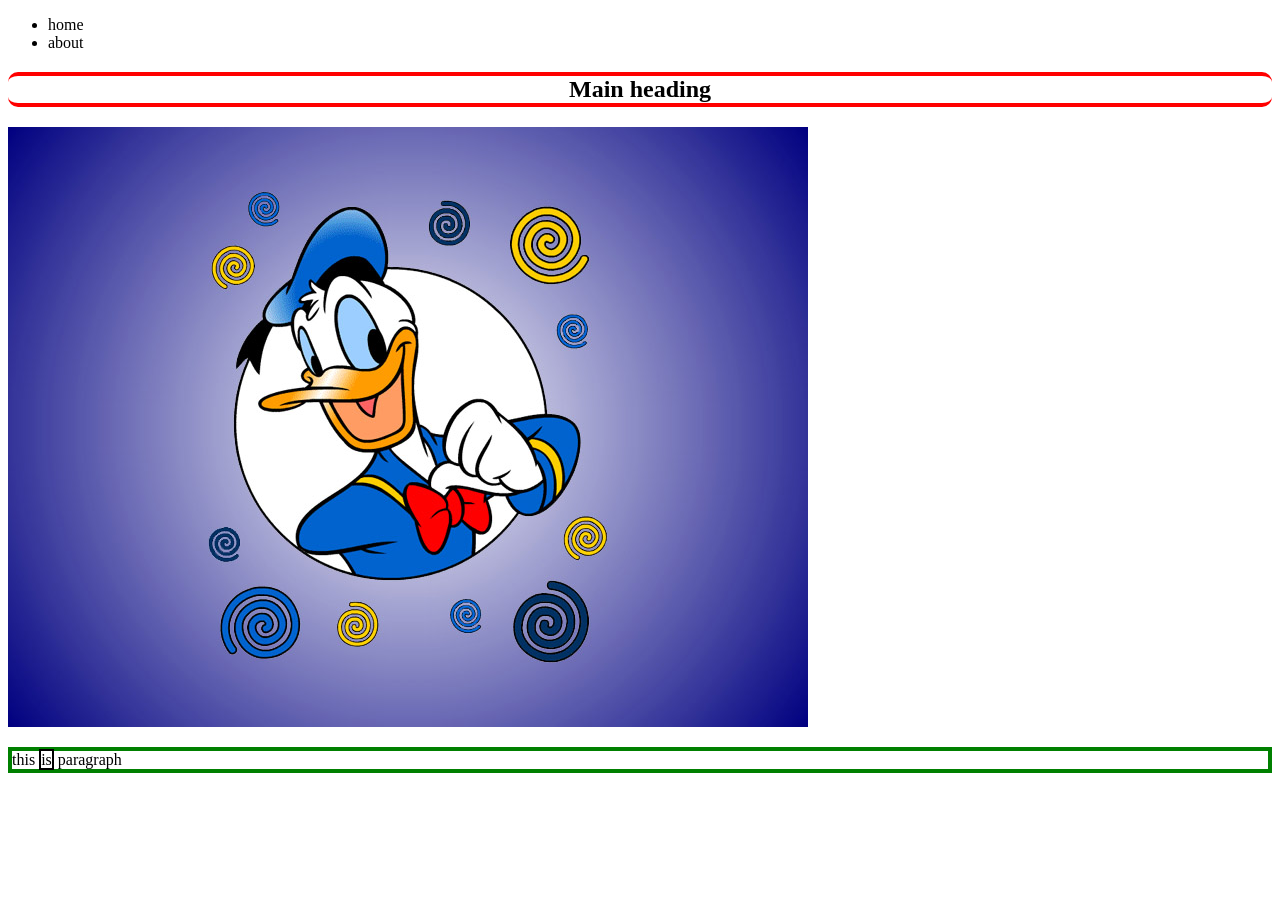
<file: htmlcss/10_CSS_Border/index.html>
<!DOCTYPE html>
<html lang="en">
<head>
    <meta charset="UTF-8">
    <meta name="viewport" content="width=device-width, initial-scale=1.0">
    <link rel = "stylesheet" href = "style.css">
    <title>CSS Border</title>
</head>
<body>
    <!--div ####-->
    <div class = "header">
        <ul>
            <li class="home">home</li>
            <li>about</li>
        </ul>
    </div>
  
    <!--heading ####-->
    <h2 style="text-align: center;"> Main heading</h2>

    <!--image ####-->
    <img src = "wPh0S.jpg" alt ="">

    <!--paragraph ####-->
    <p> this <span>is</span> paragraph</p>
</body>
</html>
</file>
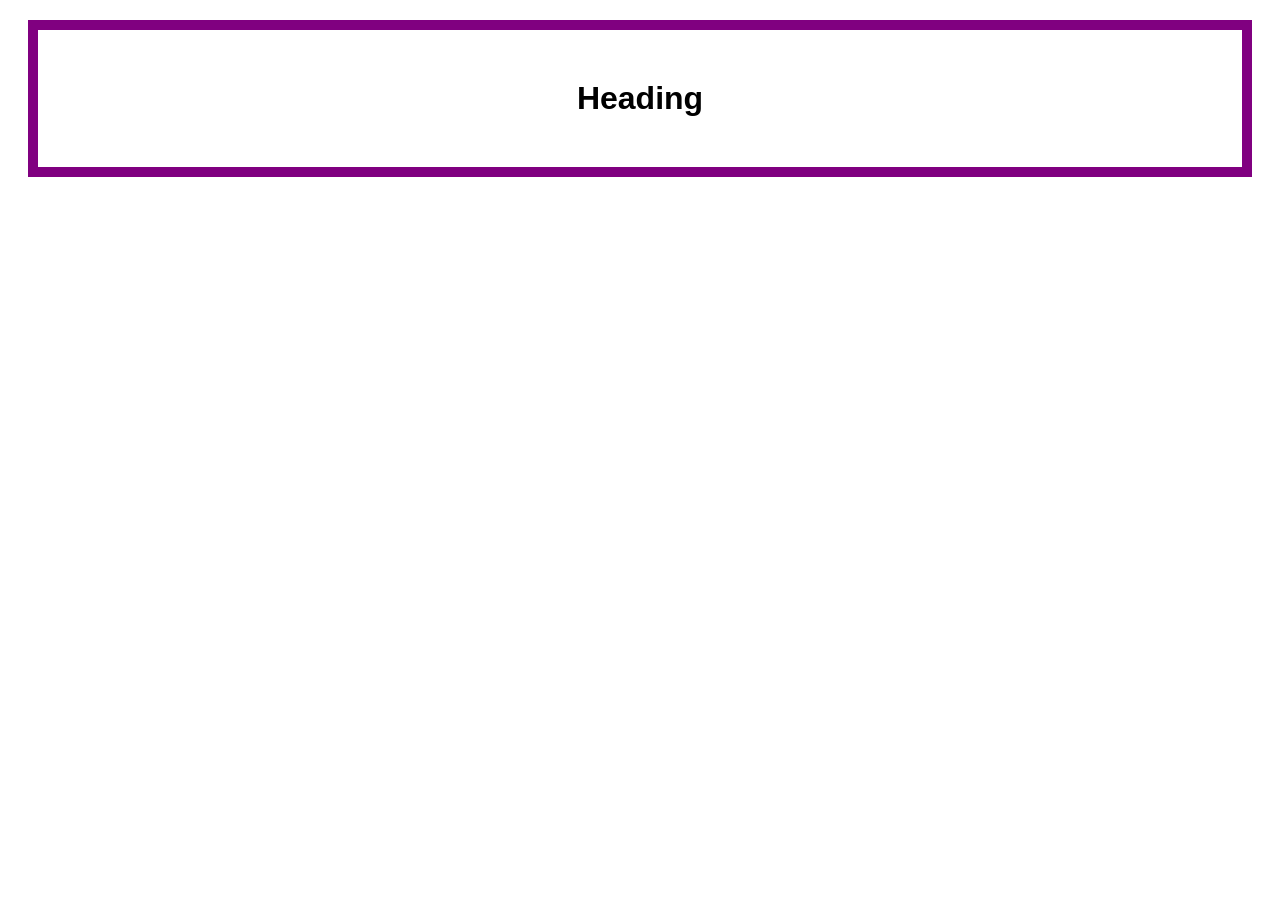
<file: htmlcss/11_CSS_BoxModel/index.html>
<!DOCTYPE html>
<html lang="en">
<head>
    <meta charset="UTF-8">
    <meta name="viewport" content="width=device-width, initial-scale=1.0">
    <title>Box Model</title>
    <link rel="stylesheet" href="style.css">
</head>
<body>
    <h1>Heading</h1>

</body>
</html>
</file>
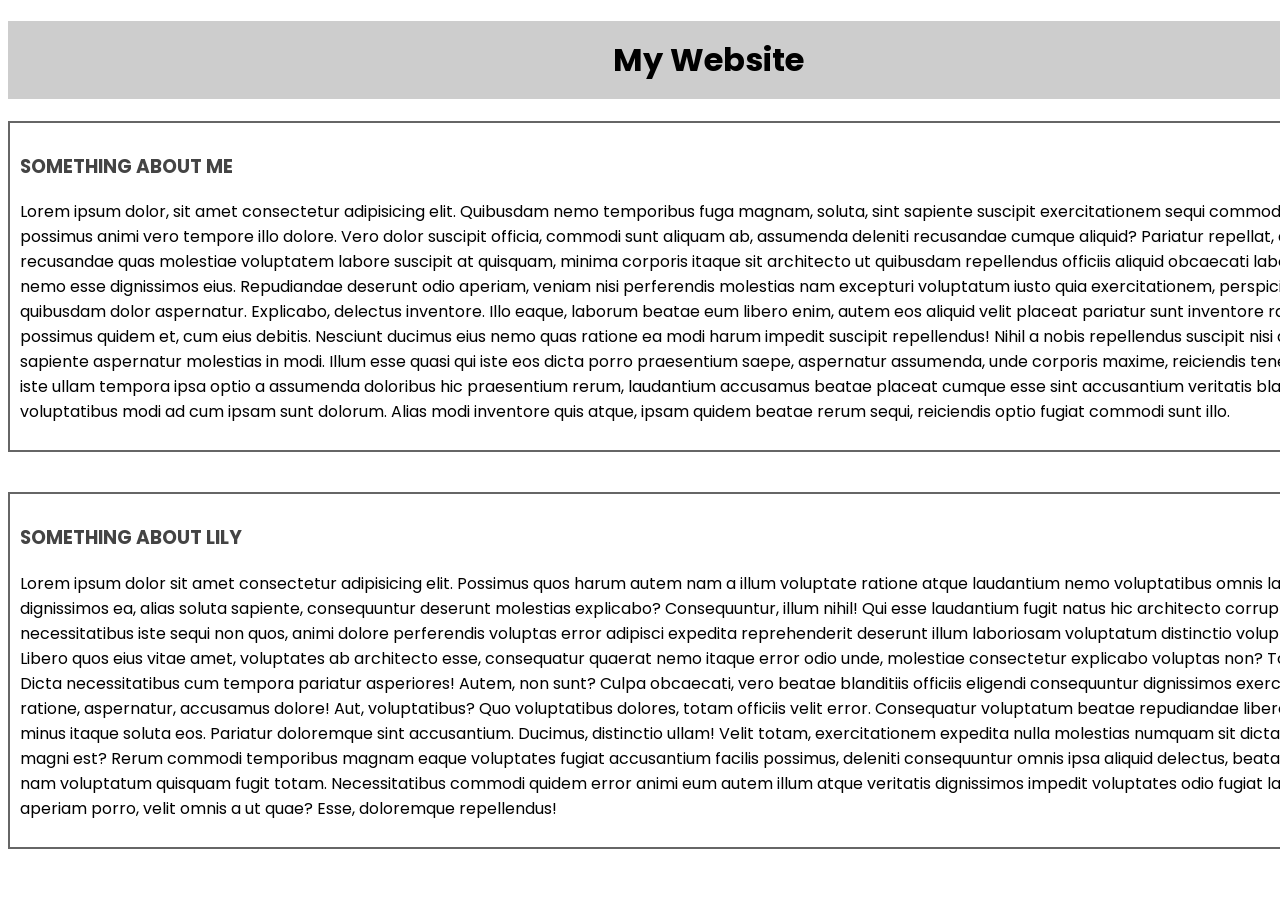
<file: htmlcss/12_CSS_Exercise2/index.html>
<!DOCTYPE html>
<html lang="en">
<head>
    <meta charset="UTF-8">
    <meta name="viewport" content="width=device-width, initial-scale=1.0">
    <title>Exercise2</title>
    <link rel="stylesheet" href="style.css">

</head>
<body>
    <div class="container">

    <header>
        <div class="main-heading">
        <h1>My Website</h1>
        </div>
    </header>
    <main>
        <section class="about-me">
            <h3>SOMETHING ABOUT ME</h3>
            <p>Lorem ipsum dolor, sit amet consectetur adipisicing elit. Quibusdam nemo temporibus fuga magnam, soluta, sint sapiente suscipit exercitationem sequi commodi omnis eius possimus animi vero tempore illo dolore. Vero dolor suscipit officia, commodi sunt aliquam ab, assumenda deleniti recusandae cumque aliquid? Pariatur repellat, deleniti recusandae quas molestiae voluptatem labore suscipit at quisquam, minima corporis itaque sit architecto ut quibusdam repellendus officiis aliquid obcaecati laborum hic nemo esse dignissimos eius. Repudiandae deserunt odio aperiam, veniam nisi perferendis molestias nam excepturi voluptatum iusto quia exercitationem, perspiciatis aut amet quibusdam dolor aspernatur. Explicabo, delectus inventore. Illo eaque, laborum beatae eum libero enim, autem eos aliquid velit placeat pariatur sunt inventore ratione possimus quidem et, cum eius debitis. Nesciunt ducimus eius nemo quas ratione ea modi harum impedit suscipit repellendus! Nihil a nobis repellendus suscipit nisi aperiam sapiente aspernatur molestias in modi. Illum esse quasi qui iste eos dicta porro praesentium saepe, aspernatur assumenda, unde corporis maxime, reiciendis tenetur? Pariatur, iste ullam tempora ipsa optio a assumenda doloribus hic praesentium rerum, laudantium accusamus beatae placeat cumque esse sint accusantium veritatis blanditiis voluptatibus modi ad cum ipsam sunt dolorum. Alias modi inventore quis atque, ipsam quidem beatae rerum sequi, reiciendis optio fugiat commodi sunt illo.</p>
        </section>
        <section class="about-lily">
            <h3>SOMETHING ABOUT LILY</h3>
            <p>Lorem ipsum dolor sit amet consectetur adipisicing elit. Possimus quos harum autem nam a illum voluptate ratione atque laudantium nemo voluptatibus omnis labore tempora dignissimos ea, alias soluta sapiente, consequuntur deserunt molestias explicabo? Consequuntur, illum nihil! Qui esse laudantium fugit natus hic architecto corrupti necessitatibus iste sequi non quos, animi dolore perferendis voluptas error adipisci expedita reprehenderit deserunt illum laboriosam voluptatum distinctio voluptatibus unde! Libero quos eius vitae amet, voluptates ab architecto esse, consequatur quaerat nemo itaque error odio unde, molestiae consectetur explicabo voluptas non? Totam, non. Dicta necessitatibus cum tempora pariatur asperiores! Autem, non sunt? Culpa obcaecati, vero beatae blanditiis officiis eligendi consequuntur dignissimos exercitationem sint ratione, aspernatur, accusamus dolore! Aut, voluptatibus? Quo voluptatibus dolores, totam officiis velit error. Consequatur voluptatum beatae repudiandae libero distinctio minus itaque soluta eos. Pariatur doloremque sint accusantium. Ducimus, distinctio ullam! Velit totam, exercitationem expedita nulla molestias numquam sit dicta adipisci, porro magni est? Rerum commodi temporibus magnam eaque voluptates fugiat accusantium facilis possimus, deleniti consequuntur omnis ipsa aliquid delectus, beatae quasi culpa, nam voluptatum quisquam fugit totam. Necessitatibus commodi quidem error animi eum autem illum atque veritatis dignissimos impedit voluptates odio fugiat laboriosam aperiam porro, velit omnis a ut quae? Esse, doloremque repellendus!</p>
        </section>
    </div>
    </main>
</body>
</html>
</file>
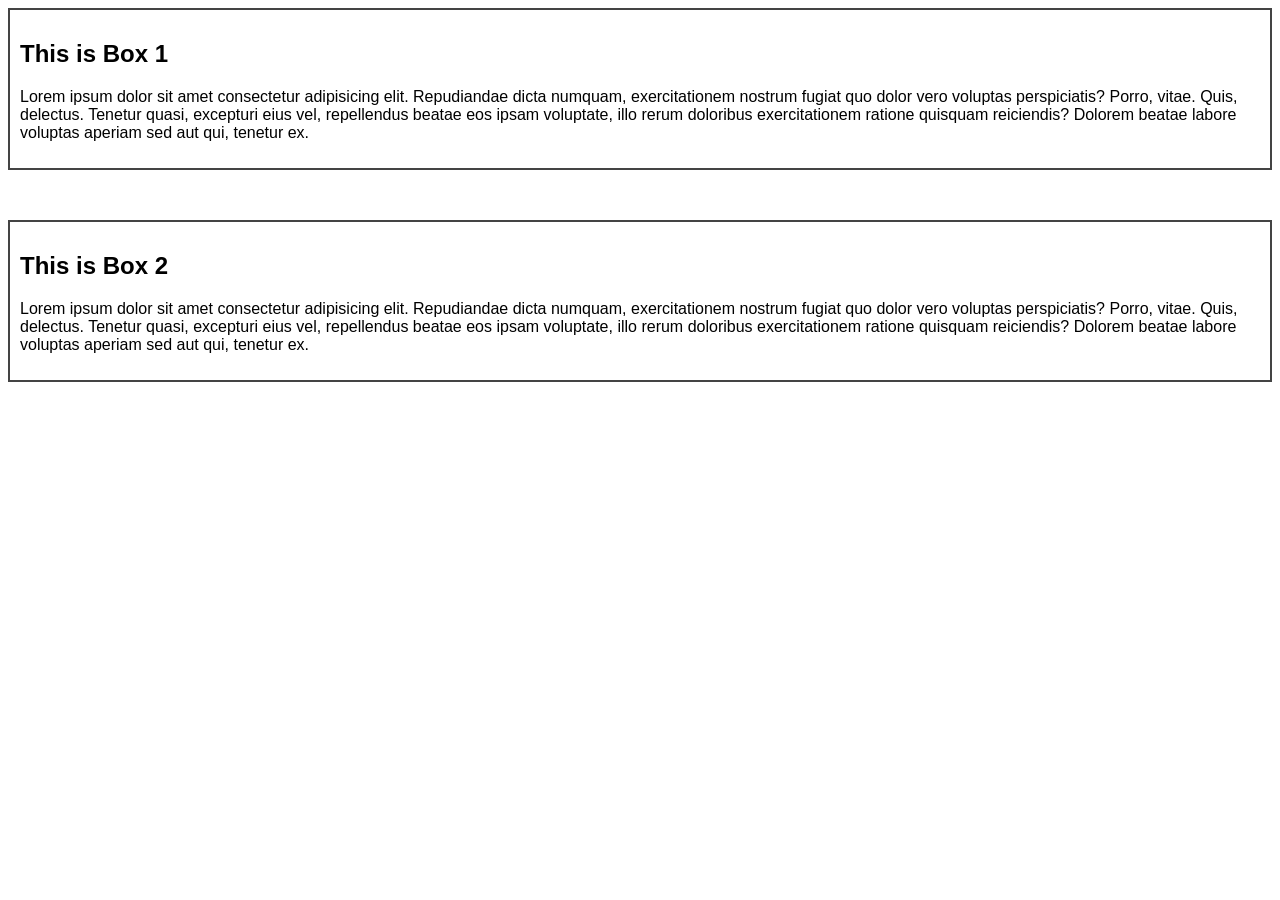
<file: htmlcss/13_Margin_Collapsing/index.html>
<!DOCTYPE html>
<html lang="en">
<head>
    <meta charset="UTF-8">
    <meta name="viewport" content="width=device-width, initial-scale=1.0">
    <title>Margin Collapsing</title>
    <link rel="stylesheet" href="style.css">
</head>
<body>
    <div class="box1">
        <h2>This is Box 1</h2>
        <p>Lorem ipsum dolor sit amet consectetur adipisicing elit. Repudiandae dicta numquam, exercitationem nostrum fugiat quo dolor vero voluptas perspiciatis? Porro, vitae. Quis, delectus. Tenetur quasi, excepturi eius vel, repellendus beatae eos ipsam voluptate, illo rerum doloribus exercitationem ratione quisquam reiciendis? Dolorem beatae labore voluptas aperiam sed aut qui, tenetur ex.</p>
    </div>
    <div class="box2">
        <h2>This is Box 2</h2>
        <p>Lorem ipsum dolor sit amet consectetur adipisicing elit. Repudiandae dicta numquam, exercitationem nostrum fugiat quo dolor vero voluptas perspiciatis? Porro, vitae. Quis, delectus. Tenetur quasi, excepturi eius vel, repellendus beatae eos ipsam voluptate, illo rerum doloribus exercitationem ratione quisquam reiciendis? Dolorem beatae labore voluptas aperiam sed aut qui, tenetur ex.</p>
    </div>
    
</body>
</html>
</file>
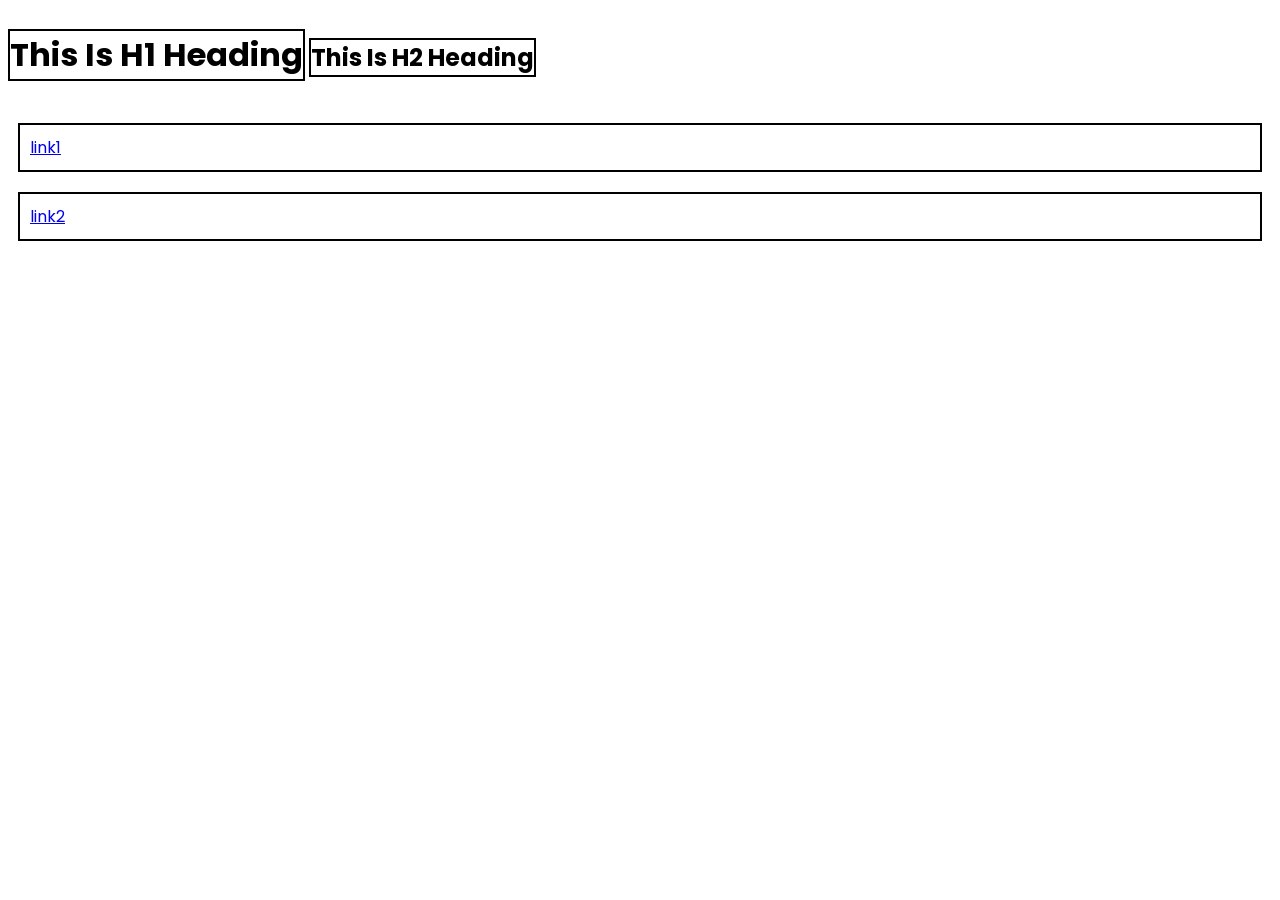
<file: htmlcss/14_Inline_vs_Blocklevel/index.html>
<!DOCTYPE html>
<html lang="en">
<head>
    <meta charset="UTF-8">
    <meta name="viewport" content="width=device-width, initial-scale=1.0">
    <link rel="stylesheet" href="style.css">
    <title>InLine vs BlockLevel Elements</title>
</head>
<body>
    <!--
        1.) Block level Elements.
        2.) Inline ELements.
        3.) Inline Block Elements.
    -->
    <!--Block Vs Inline Elements -->

    <!-- --------------------------------------------------    -->
    <!--Example of Block Level Elements-->
    <!--heading(1-6),p,div,ul,li,form,article,aside,main,nav-->
    <!-- --------------------------------------------------    -->
    
    <!-- --------------------------------------------------    -->
    <!--Example of Inline Elements-->
    <!-- span ,img, a, textarea-->
    <!-- --------------------------------------------------    -->

    
    <!-- -----------Block Level Elements  ----------------    -->
    <h1>This Is H1 Heading </h1>
    <h2>This Is H2 Heading </h2>


    <!-- ---------------Inline Elements-------------------    -->

    <a href="#">link1</a>
    <a href="#">link2</a>
</body>
</html>
</file>
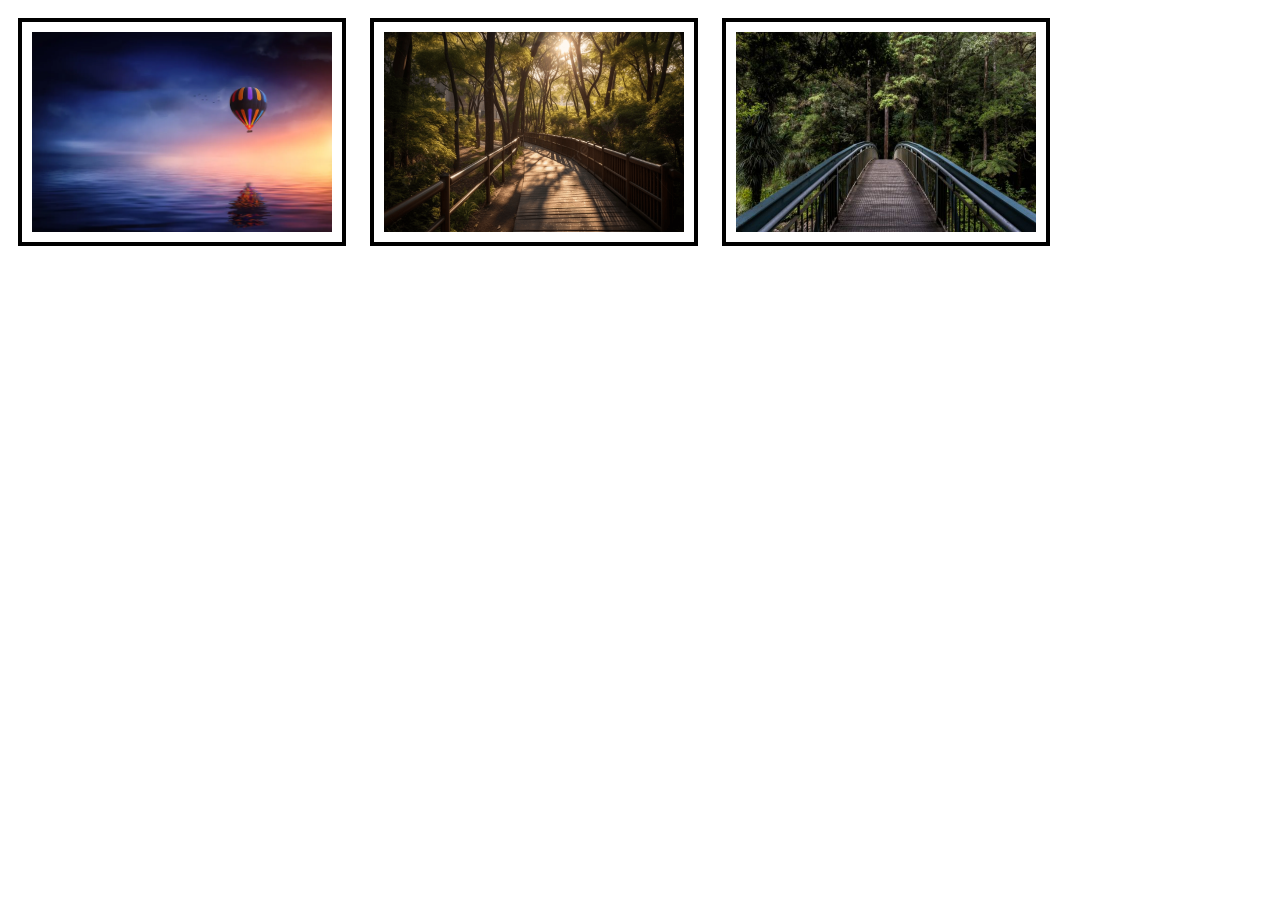
<file: htmlcss/15_Image_Element/index.html>
<!DOCTYPE html>
<html lang="en">
<head>
    <meta charset="UTF-8">
    <meta name="viewport" content="width=device-width, initial-scale=1.0">
    <title>Image Element</title>
    <link rel="stylesheet" href="style.css">

</head>
<body>
    <img src="backlit.webp" alt="Image 1">
    <img src="image3.jpg" alt="Image 2">
    <img src="img_forest.jpg" alt="Image 3">
</body>
</html>
</file>
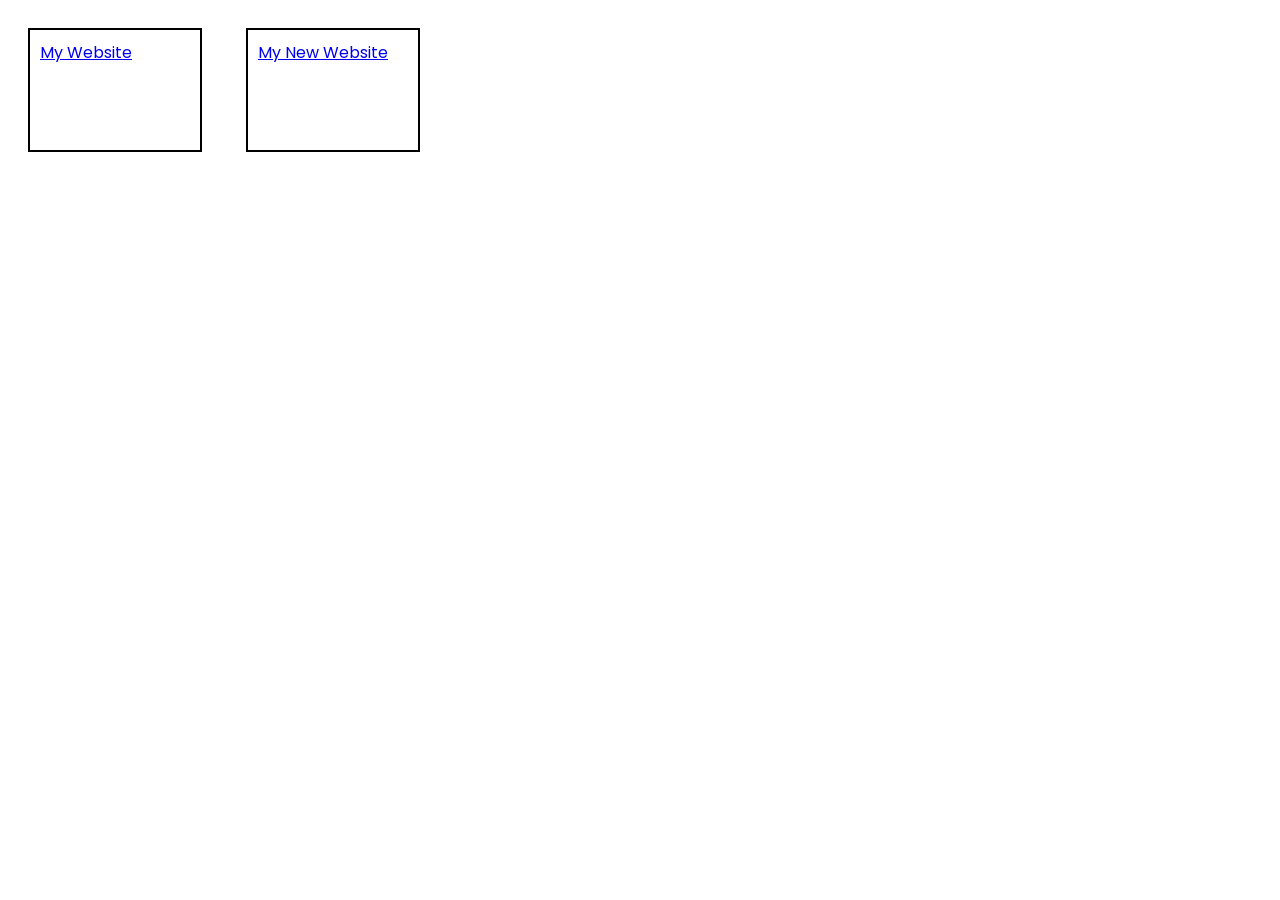
<file: htmlcss/16_Inline_BlockDisplay/index.html>
<!DOCTYPE html>
<html lang="en">
<head>
    <meta charset="UTF-8">
    <meta name="viewport" content="width=device-width, initial-scale=1.0">
    <title>My Website</title>
    <link rel="stylesheet" href="style.css">
</head>
<body>
    <a href="#">My Website</a>
    <a href="#">My New Website</a>

</body>
</html>
</file>
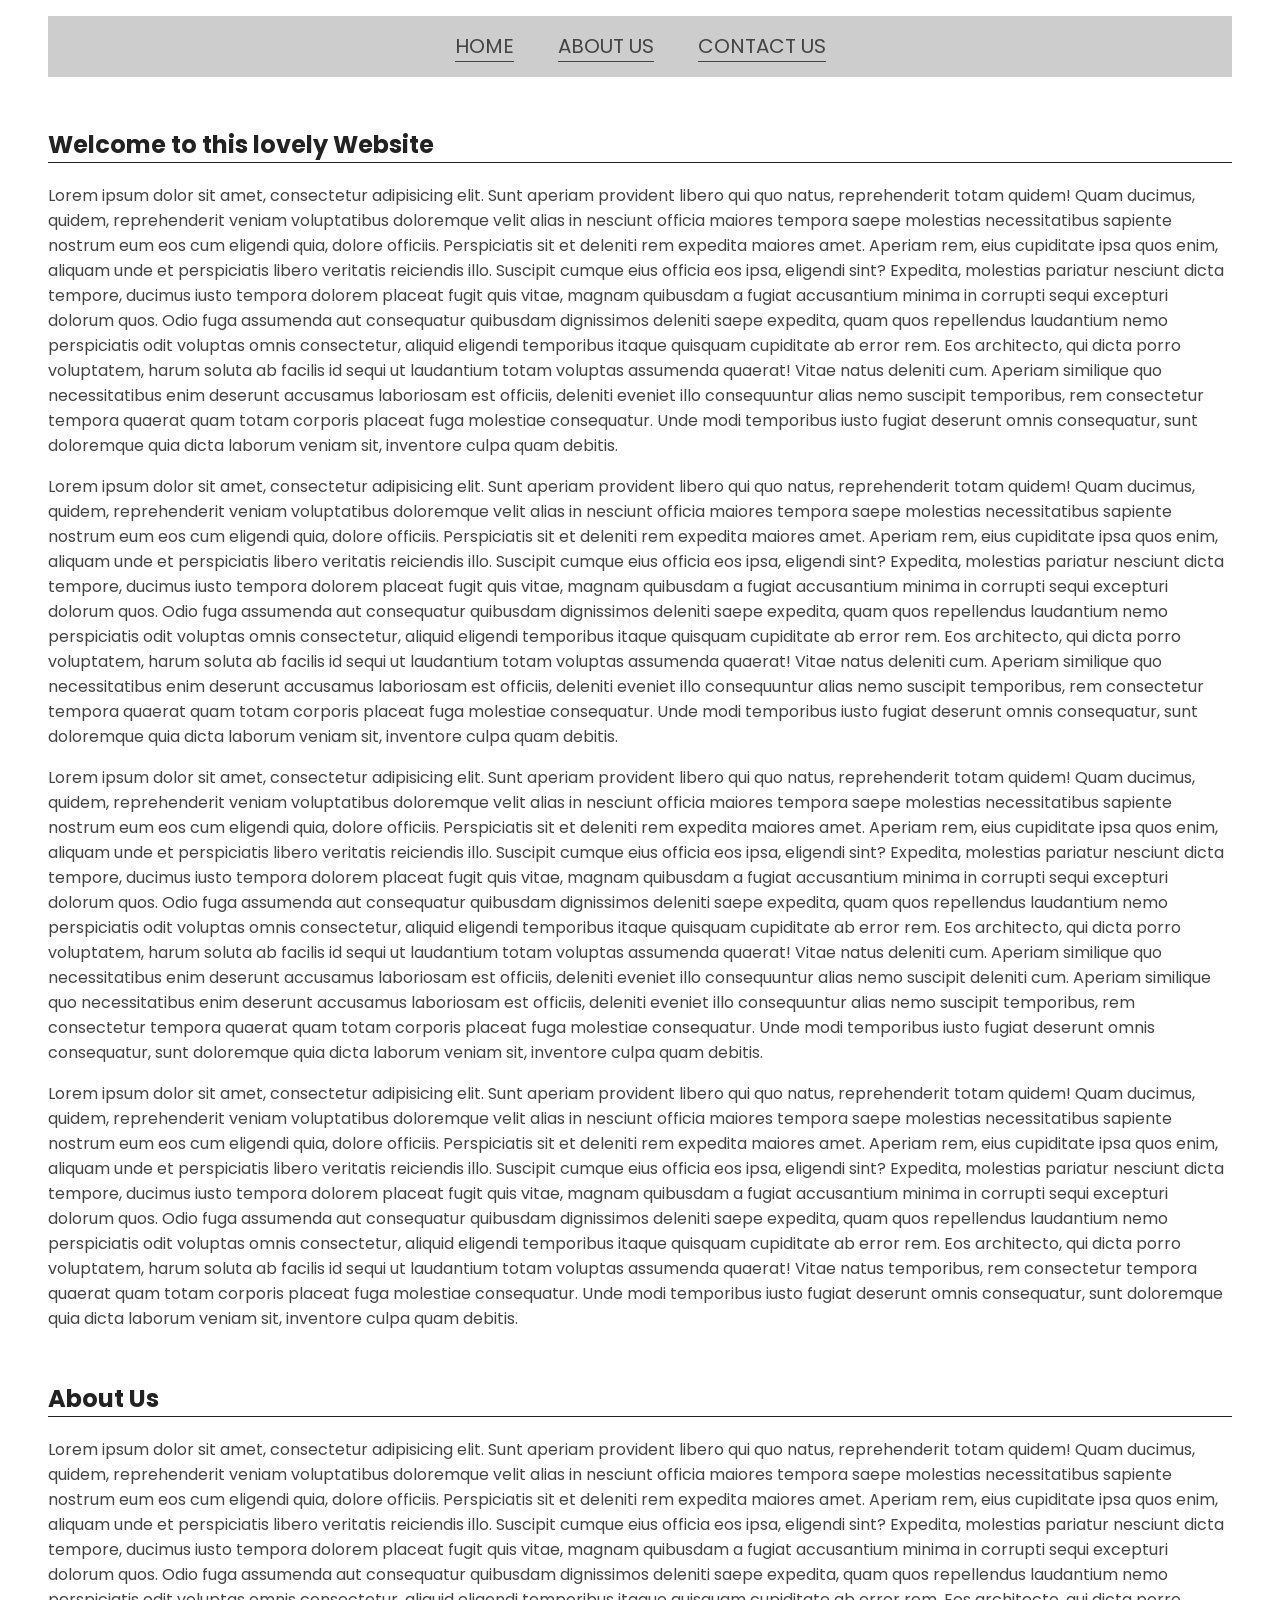
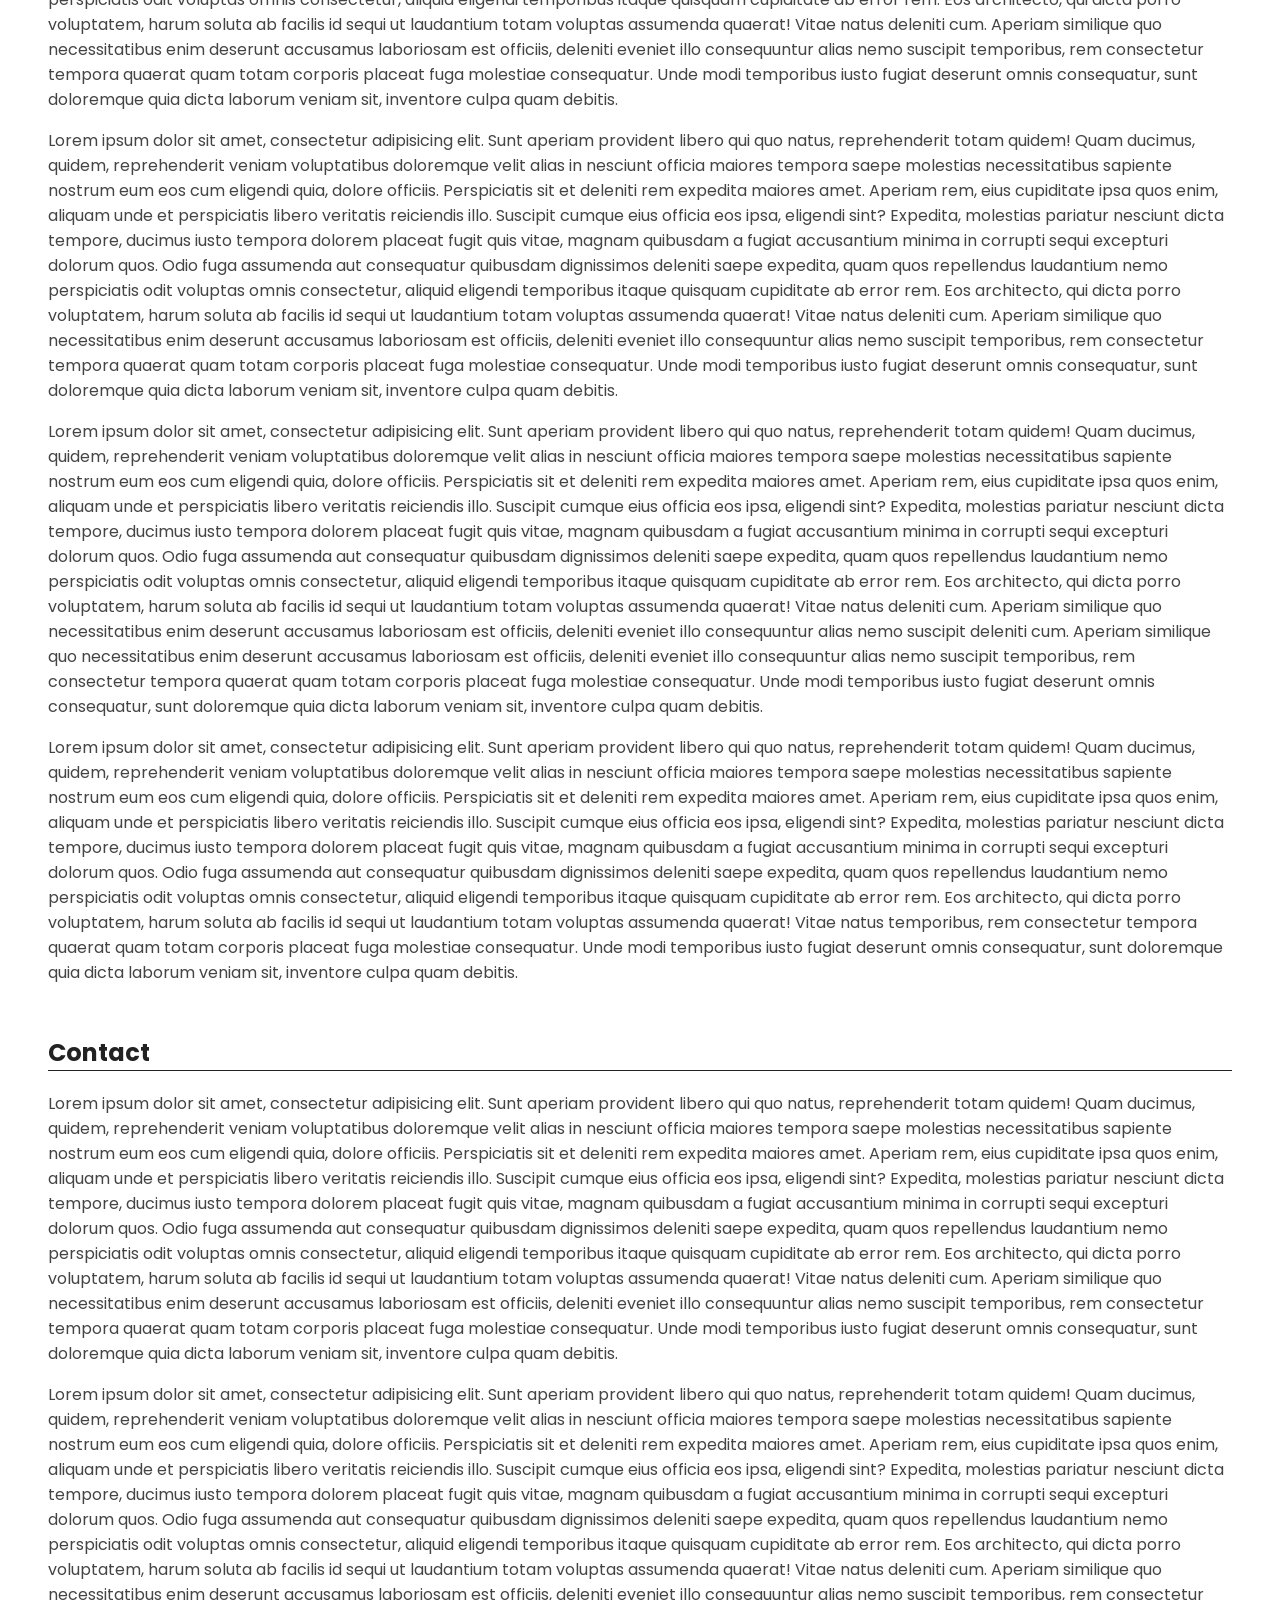
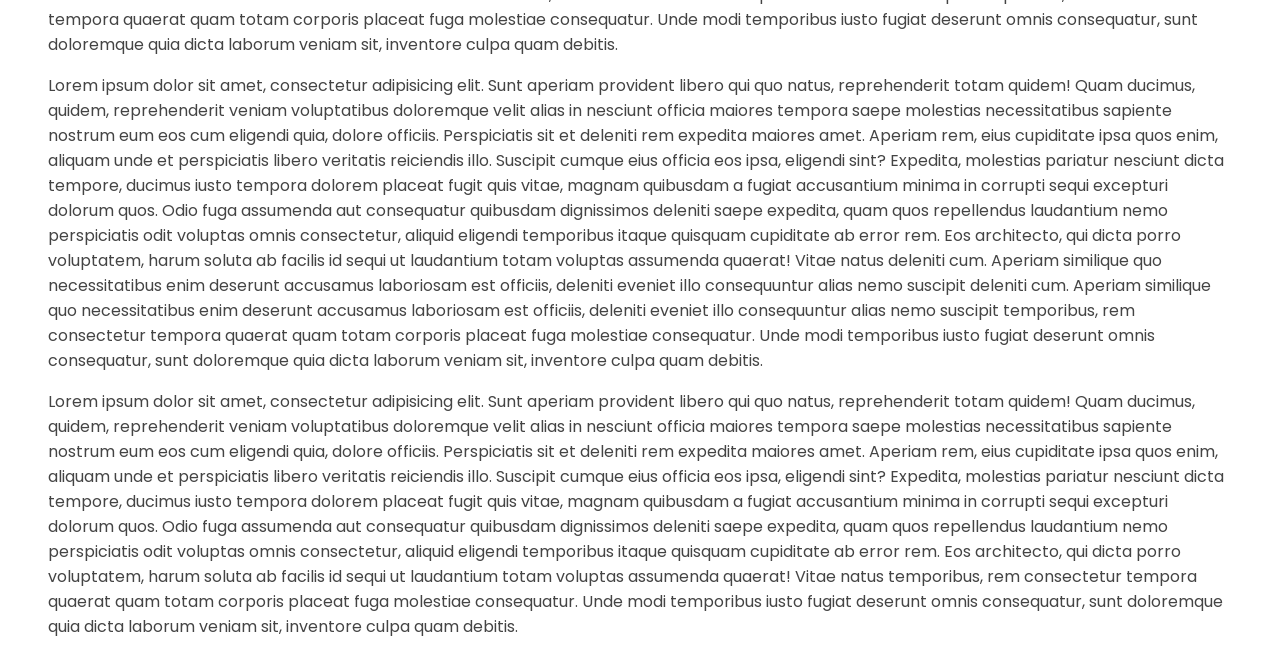
<file: htmlcss/17_CSS_Exercise3/index.html>
<!DOCTYPE html>
<html lang="en">
<head>
    <meta charset="UTF-8">
    <meta name="viewport" content="width=device-width, initial-scale=1.0">
    <link rel="stylesheet" href="style.css">
    <title>Homepage</title>
</head>
<body>
    <nav>
        <ul>
            <li><a href="#home">Home</a></li>
            <li><a href="#about">About Us</a></li>
            <li><a href="#contact">Contact Us</a></li>      
        </ul>
    </nav>
    <section id="home">
        <h2>Welcome to this lovely Website</h2>
        <p>Lorem ipsum dolor sit amet, consectetur adipisicing elit. Sunt aperiam provident libero qui quo natus, reprehenderit totam quidem! Quam ducimus, quidem, reprehenderit veniam voluptatibus doloremque velit alias in nesciunt officia maiores tempora saepe molestias necessitatibus sapiente nostrum eum eos cum eligendi quia, dolore officiis. Perspiciatis sit et deleniti rem expedita maiores amet. Aperiam rem, eius cupiditate ipsa quos enim, aliquam unde et perspiciatis libero veritatis reiciendis illo. Suscipit cumque eius officia eos ipsa, eligendi sint? Expedita, molestias pariatur nesciunt dicta tempore, ducimus iusto tempora dolorem placeat fugit quis vitae, magnam quibusdam a fugiat accusantium minima in corrupti sequi excepturi dolorum quos. Odio fuga assumenda aut consequatur quibusdam dignissimos deleniti saepe expedita, quam quos repellendus laudantium nemo perspiciatis odit voluptas omnis consectetur, aliquid eligendi temporibus itaque quisquam cupiditate ab error rem. Eos architecto, qui dicta porro voluptatem, harum soluta ab facilis id sequi ut laudantium totam voluptas assumenda quaerat! Vitae natus deleniti cum. Aperiam similique quo necessitatibus enim deserunt accusamus laboriosam est officiis, deleniti eveniet illo consequuntur alias nemo suscipit temporibus, rem consectetur tempora quaerat quam totam corporis placeat fuga molestiae consequatur. Unde modi temporibus iusto fugiat deserunt omnis consequatur, sunt doloremque quia dicta laborum veniam sit, inventore culpa quam debitis.</p>
        <p>Lorem ipsum dolor sit amet, consectetur adipisicing elit. Sunt aperiam provident libero qui quo natus, reprehenderit totam quidem! Quam ducimus, quidem, reprehenderit veniam voluptatibus doloremque velit alias in nesciunt officia maiores tempora saepe molestias necessitatibus sapiente nostrum eum eos cum eligendi quia, dolore officiis. Perspiciatis sit et deleniti rem expedita maiores amet. Aperiam rem, eius cupiditate ipsa quos enim, aliquam unde et perspiciatis libero veritatis reiciendis illo. Suscipit cumque eius officia eos ipsa, eligendi sint? Expedita, molestias pariatur nesciunt dicta tempore, ducimus iusto tempora dolorem placeat fugit quis vitae, magnam quibusdam a fugiat accusantium minima in corrupti sequi excepturi dolorum quos. Odio fuga assumenda aut consequatur quibusdam dignissimos deleniti saepe expedita, quam quos repellendus laudantium nemo perspiciatis odit voluptas omnis consectetur, aliquid eligendi temporibus itaque quisquam cupiditate ab error rem. Eos architecto, qui dicta porro voluptatem, harum soluta ab facilis id sequi ut laudantium totam voluptas assumenda quaerat! Vitae natus deleniti cum. Aperiam similique quo necessitatibus enim deserunt accusamus laboriosam est officiis, deleniti eveniet illo consequuntur alias nemo suscipit temporibus, rem consectetur tempora quaerat quam totam corporis placeat fuga molestiae consequatur. Unde modi temporibus iusto fugiat deserunt omnis consequatur, sunt doloremque quia dicta laborum veniam sit, inventore culpa quam debitis.</p>
        <p>Lorem ipsum dolor sit amet, consectetur adipisicing elit. Sunt aperiam provident libero qui quo natus, reprehenderit totam quidem! Quam ducimus, quidem, reprehenderit veniam voluptatibus doloremque velit alias in nesciunt officia maiores tempora saepe molestias necessitatibus sapiente nostrum eum eos cum eligendi quia, dolore officiis. Perspiciatis sit et deleniti rem expedita maiores amet. Aperiam rem, eius cupiditate ipsa quos enim, aliquam unde et perspiciatis libero veritatis reiciendis illo. Suscipit cumque eius officia eos ipsa, eligendi sint? Expedita, molestias pariatur nesciunt dicta tempore, ducimus iusto tempora dolorem placeat fugit quis vitae, magnam quibusdam a fugiat accusantium minima in corrupti sequi excepturi dolorum quos. Odio fuga assumenda aut consequatur quibusdam dignissimos deleniti saepe expedita, quam quos repellendus laudantium nemo perspiciatis odit voluptas omnis consectetur, aliquid eligendi temporibus itaque quisquam cupiditate ab error rem. Eos architecto, qui dicta porro voluptatem, harum soluta ab facilis id sequi ut laudantium totam voluptas assumenda quaerat! Vitae natus deleniti cum. Aperiam similique quo necessitatibus enim deserunt accusamus laboriosam est officiis, deleniti eveniet illo consequuntur alias nemo suscipit deleniti cum. Aperiam similique quo necessitatibus enim deserunt accusamus laboriosam est officiis, deleniti eveniet illo consequuntur alias nemo suscipit temporibus, rem consectetur tempora quaerat quam totam corporis placeat fuga molestiae consequatur. Unde modi temporibus iusto fugiat deserunt omnis consequatur, sunt doloremque quia dicta laborum veniam sit, inventore culpa quam debitis.</p>
        <p>Lorem ipsum dolor sit amet, consectetur adipisicing elit. Sunt aperiam provident libero qui quo natus, reprehenderit totam quidem! Quam ducimus, quidem, reprehenderit veniam voluptatibus doloremque velit alias in nesciunt officia maiores tempora saepe molestias necessitatibus sapiente nostrum eum eos cum eligendi quia, dolore officiis. Perspiciatis sit et deleniti rem expedita maiores amet. Aperiam rem, eius cupiditate ipsa quos enim, aliquam unde et perspiciatis libero veritatis reiciendis illo. Suscipit cumque eius officia eos ipsa, eligendi sint? Expedita, molestias pariatur nesciunt dicta tempore, ducimus iusto tempora dolorem placeat fugit quis vitae, magnam quibusdam a fugiat accusantium minima in corrupti sequi excepturi dolorum quos. Odio fuga assumenda aut consequatur quibusdam dignissimos deleniti saepe expedita, quam quos repellendus laudantium nemo perspiciatis odit voluptas omnis consectetur, aliquid eligendi temporibus itaque quisquam cupiditate ab error rem. Eos architecto, qui dicta porro voluptatem, harum soluta ab facilis id sequi ut laudantium totam voluptas assumenda quaerat! Vitae natus temporibus, rem consectetur tempora quaerat quam totam corporis placeat fuga molestiae consequatur. Unde modi temporibus iusto fugiat deserunt omnis consequatur, sunt doloremque quia dicta laborum veniam sit, inventore culpa quam debitis.</p>
    </section>
    <section id="about">
        <h2>About Us</h2>
        <p>Lorem ipsum dolor sit amet, consectetur adipisicing elit. Sunt aperiam provident libero qui quo natus, reprehenderit totam quidem! Quam ducimus, quidem, reprehenderit veniam voluptatibus doloremque velit alias in nesciunt officia maiores tempora saepe molestias necessitatibus sapiente nostrum eum eos cum eligendi quia, dolore officiis. Perspiciatis sit et deleniti rem expedita maiores amet. Aperiam rem, eius cupiditate ipsa quos enim, aliquam unde et perspiciatis libero veritatis reiciendis illo. Suscipit cumque eius officia eos ipsa, eligendi sint? Expedita, molestias pariatur nesciunt dicta tempore, ducimus iusto tempora dolorem placeat fugit quis vitae, magnam quibusdam a fugiat accusantium minima in corrupti sequi excepturi dolorum quos. Odio fuga assumenda aut consequatur quibusdam dignissimos deleniti saepe expedita, quam quos repellendus laudantium nemo perspiciatis odit voluptas omnis consectetur, aliquid eligendi temporibus itaque quisquam cupiditate ab error rem. Eos architecto, qui dicta porro voluptatem, harum soluta ab facilis id sequi ut laudantium totam voluptas assumenda quaerat! Vitae natus deleniti cum. Aperiam similique quo necessitatibus enim deserunt accusamus laboriosam est officiis, deleniti eveniet illo consequuntur alias nemo suscipit temporibus, rem consectetur tempora quaerat quam totam corporis placeat fuga molestiae consequatur. Unde modi temporibus iusto fugiat deserunt omnis consequatur, sunt doloremque quia dicta laborum veniam sit, inventore culpa quam debitis.</p>
        <p>Lorem ipsum dolor sit amet, consectetur adipisicing elit. Sunt aperiam provident libero qui quo natus, reprehenderit totam quidem! Quam ducimus, quidem, reprehenderit veniam voluptatibus doloremque velit alias in nesciunt officia maiores tempora saepe molestias necessitatibus sapiente nostrum eum eos cum eligendi quia, dolore officiis. Perspiciatis sit et deleniti rem expedita maiores amet. Aperiam rem, eius cupiditate ipsa quos enim, aliquam unde et perspiciatis libero veritatis reiciendis illo. Suscipit cumque eius officia eos ipsa, eligendi sint? Expedita, molestias pariatur nesciunt dicta tempore, ducimus iusto tempora dolorem placeat fugit quis vitae, magnam quibusdam a fugiat accusantium minima in corrupti sequi excepturi dolorum quos. Odio fuga assumenda aut consequatur quibusdam dignissimos deleniti saepe expedita, quam quos repellendus laudantium nemo perspiciatis odit voluptas omnis consectetur, aliquid eligendi temporibus itaque quisquam cupiditate ab error rem. Eos architecto, qui dicta porro voluptatem, harum soluta ab facilis id sequi ut laudantium totam voluptas assumenda quaerat! Vitae natus deleniti cum. Aperiam similique quo necessitatibus enim deserunt accusamus laboriosam est officiis, deleniti eveniet illo consequuntur alias nemo suscipit temporibus, rem consectetur tempora quaerat quam totam corporis placeat fuga molestiae consequatur. Unde modi temporibus iusto fugiat deserunt omnis consequatur, sunt doloremque quia dicta laborum veniam sit, inventore culpa quam debitis.</p>
        <p>Lorem ipsum dolor sit amet, consectetur adipisicing elit. Sunt aperiam provident libero qui quo natus, reprehenderit totam quidem! Quam ducimus, quidem, reprehenderit veniam voluptatibus doloremque velit alias in nesciunt officia maiores tempora saepe molestias necessitatibus sapiente nostrum eum eos cum eligendi quia, dolore officiis. Perspiciatis sit et deleniti rem expedita maiores amet. Aperiam rem, eius cupiditate ipsa quos enim, aliquam unde et perspiciatis libero veritatis reiciendis illo. Suscipit cumque eius officia eos ipsa, eligendi sint? Expedita, molestias pariatur nesciunt dicta tempore, ducimus iusto tempora dolorem placeat fugit quis vitae, magnam quibusdam a fugiat accusantium minima in corrupti sequi excepturi dolorum quos. Odio fuga assumenda aut consequatur quibusdam dignissimos deleniti saepe expedita, quam quos repellendus laudantium nemo perspiciatis odit voluptas omnis consectetur, aliquid eligendi temporibus itaque quisquam cupiditate ab error rem. Eos architecto, qui dicta porro voluptatem, harum soluta ab facilis id sequi ut laudantium totam voluptas assumenda quaerat! Vitae natus deleniti cum. Aperiam similique quo necessitatibus enim deserunt accusamus laboriosam est officiis, deleniti eveniet illo consequuntur alias nemo suscipit deleniti cum. Aperiam similique quo necessitatibus enim deserunt accusamus laboriosam est officiis, deleniti eveniet illo consequuntur alias nemo suscipit temporibus, rem consectetur tempora quaerat quam totam corporis placeat fuga molestiae consequatur. Unde modi temporibus iusto fugiat deserunt omnis consequatur, sunt doloremque quia dicta laborum veniam sit, inventore culpa quam debitis.</p>
        <p>Lorem ipsum dolor sit amet, consectetur adipisicing elit. Sunt aperiam provident libero qui quo natus, reprehenderit totam quidem! Quam ducimus, quidem, reprehenderit veniam voluptatibus doloremque velit alias in nesciunt officia maiores tempora saepe molestias necessitatibus sapiente nostrum eum eos cum eligendi quia, dolore officiis. Perspiciatis sit et deleniti rem expedita maiores amet. Aperiam rem, eius cupiditate ipsa quos enim, aliquam unde et perspiciatis libero veritatis reiciendis illo. Suscipit cumque eius officia eos ipsa, eligendi sint? Expedita, molestias pariatur nesciunt dicta tempore, ducimus iusto tempora dolorem placeat fugit quis vitae, magnam quibusdam a fugiat accusantium minima in corrupti sequi excepturi dolorum quos. Odio fuga assumenda aut consequatur quibusdam dignissimos deleniti saepe expedita, quam quos repellendus laudantium nemo perspiciatis odit voluptas omnis consectetur, aliquid eligendi temporibus itaque quisquam cupiditate ab error rem. Eos architecto, qui dicta porro voluptatem, harum soluta ab facilis id sequi ut laudantium totam voluptas assumenda quaerat! Vitae natus temporibus, rem consectetur tempora quaerat quam totam corporis placeat fuga molestiae consequatur. Unde modi temporibus iusto fugiat deserunt omnis consequatur, sunt doloremque quia dicta laborum veniam sit, inventore culpa quam debitis.</p>
    </section>
    <section id="contact">
        <h2>Contact </h2>
        <p>Lorem ipsum dolor sit amet, consectetur adipisicing elit. Sunt aperiam provident libero qui quo natus, reprehenderit totam quidem! Quam ducimus, quidem, reprehenderit veniam voluptatibus doloremque velit alias in nesciunt officia maiores tempora saepe molestias necessitatibus sapiente nostrum eum eos cum eligendi quia, dolore officiis. Perspiciatis sit et deleniti rem expedita maiores amet. Aperiam rem, eius cupiditate ipsa quos enim, aliquam unde et perspiciatis libero veritatis reiciendis illo. Suscipit cumque eius officia eos ipsa, eligendi sint? Expedita, molestias pariatur nesciunt dicta tempore, ducimus iusto tempora dolorem placeat fugit quis vitae, magnam quibusdam a fugiat accusantium minima in corrupti sequi excepturi dolorum quos. Odio fuga assumenda aut consequatur quibusdam dignissimos deleniti saepe expedita, quam quos repellendus laudantium nemo perspiciatis odit voluptas omnis consectetur, aliquid eligendi temporibus itaque quisquam cupiditate ab error rem. Eos architecto, qui dicta porro voluptatem, harum soluta ab facilis id sequi ut laudantium totam voluptas assumenda quaerat! Vitae natus deleniti cum. Aperiam similique quo necessitatibus enim deserunt accusamus laboriosam est officiis, deleniti eveniet illo consequuntur alias nemo suscipit temporibus, rem consectetur tempora quaerat quam totam corporis placeat fuga molestiae consequatur. Unde modi temporibus iusto fugiat deserunt omnis consequatur, sunt doloremque quia dicta laborum veniam sit, inventore culpa quam debitis.</p>
        <p>Lorem ipsum dolor sit amet, consectetur adipisicing elit. Sunt aperiam provident libero qui quo natus, reprehenderit totam quidem! Quam ducimus, quidem, reprehenderit veniam voluptatibus doloremque velit alias in nesciunt officia maiores tempora saepe molestias necessitatibus sapiente nostrum eum eos cum eligendi quia, dolore officiis. Perspiciatis sit et deleniti rem expedita maiores amet. Aperiam rem, eius cupiditate ipsa quos enim, aliquam unde et perspiciatis libero veritatis reiciendis illo. Suscipit cumque eius officia eos ipsa, eligendi sint? Expedita, molestias pariatur nesciunt dicta tempore, ducimus iusto tempora dolorem placeat fugit quis vitae, magnam quibusdam a fugiat accusantium minima in corrupti sequi excepturi dolorum quos. Odio fuga assumenda aut consequatur quibusdam dignissimos deleniti saepe expedita, quam quos repellendus laudantium nemo perspiciatis odit voluptas omnis consectetur, aliquid eligendi temporibus itaque quisquam cupiditate ab error rem. Eos architecto, qui dicta porro voluptatem, harum soluta ab facilis id sequi ut laudantium totam voluptas assumenda quaerat! Vitae natus deleniti cum. Aperiam similique quo necessitatibus enim deserunt accusamus laboriosam est officiis, deleniti eveniet illo consequuntur alias nemo suscipit temporibus, rem consectetur tempora quaerat quam totam corporis placeat fuga molestiae consequatur. Unde modi temporibus iusto fugiat deserunt omnis consequatur, sunt doloremque quia dicta laborum veniam sit, inventore culpa quam debitis.</p>
        <p>Lorem ipsum dolor sit amet, consectetur adipisicing elit. Sunt aperiam provident libero qui quo natus, reprehenderit totam quidem! Quam ducimus, quidem, reprehenderit veniam voluptatibus doloremque velit alias in nesciunt officia maiores tempora saepe molestias necessitatibus sapiente nostrum eum eos cum eligendi quia, dolore officiis. Perspiciatis sit et deleniti rem expedita maiores amet. Aperiam rem, eius cupiditate ipsa quos enim, aliquam unde et perspiciatis libero veritatis reiciendis illo. Suscipit cumque eius officia eos ipsa, eligendi sint? Expedita, molestias pariatur nesciunt dicta tempore, ducimus iusto tempora dolorem placeat fugit quis vitae, magnam quibusdam a fugiat accusantium minima in corrupti sequi excepturi dolorum quos. Odio fuga assumenda aut consequatur quibusdam dignissimos deleniti saepe expedita, quam quos repellendus laudantium nemo perspiciatis odit voluptas omnis consectetur, aliquid eligendi temporibus itaque quisquam cupiditate ab error rem. Eos architecto, qui dicta porro voluptatem, harum soluta ab facilis id sequi ut laudantium totam voluptas assumenda quaerat! Vitae natus deleniti cum. Aperiam similique quo necessitatibus enim deserunt accusamus laboriosam est officiis, deleniti eveniet illo consequuntur alias nemo suscipit deleniti cum. Aperiam similique quo necessitatibus enim deserunt accusamus laboriosam est officiis, deleniti eveniet illo consequuntur alias nemo suscipit temporibus, rem consectetur tempora quaerat quam totam corporis placeat fuga molestiae consequatur. Unde modi temporibus iusto fugiat deserunt omnis consequatur, sunt doloremque quia dicta laborum veniam sit, inventore culpa quam debitis.</p>
        <p>Lorem ipsum dolor sit amet, consectetur adipisicing elit. Sunt aperiam provident libero qui quo natus, reprehenderit totam quidem! Quam ducimus, quidem, reprehenderit veniam voluptatibus doloremque velit alias in nesciunt officia maiores tempora saepe molestias necessitatibus sapiente nostrum eum eos cum eligendi quia, dolore officiis. Perspiciatis sit et deleniti rem expedita maiores amet. Aperiam rem, eius cupiditate ipsa quos enim, aliquam unde et perspiciatis libero veritatis reiciendis illo. Suscipit cumque eius officia eos ipsa, eligendi sint? Expedita, molestias pariatur nesciunt dicta tempore, ducimus iusto tempora dolorem placeat fugit quis vitae, magnam quibusdam a fugiat accusantium minima in corrupti sequi excepturi dolorum quos. Odio fuga assumenda aut consequatur quibusdam dignissimos deleniti saepe expedita, quam quos repellendus laudantium nemo perspiciatis odit voluptas omnis consectetur, aliquid eligendi temporibus itaque quisquam cupiditate ab error rem. Eos architecto, qui dicta porro voluptatem, harum soluta ab facilis id sequi ut laudantium totam voluptas assumenda quaerat! Vitae natus temporibus, rem consectetur tempora quaerat quam totam corporis placeat fuga molestiae consequatur. Unde modi temporibus iusto fugiat deserunt omnis consequatur, sunt doloremque quia dicta laborum veniam sit, inventore culpa quam debitis.</p>
    </section>
</body>
</html>
</file>
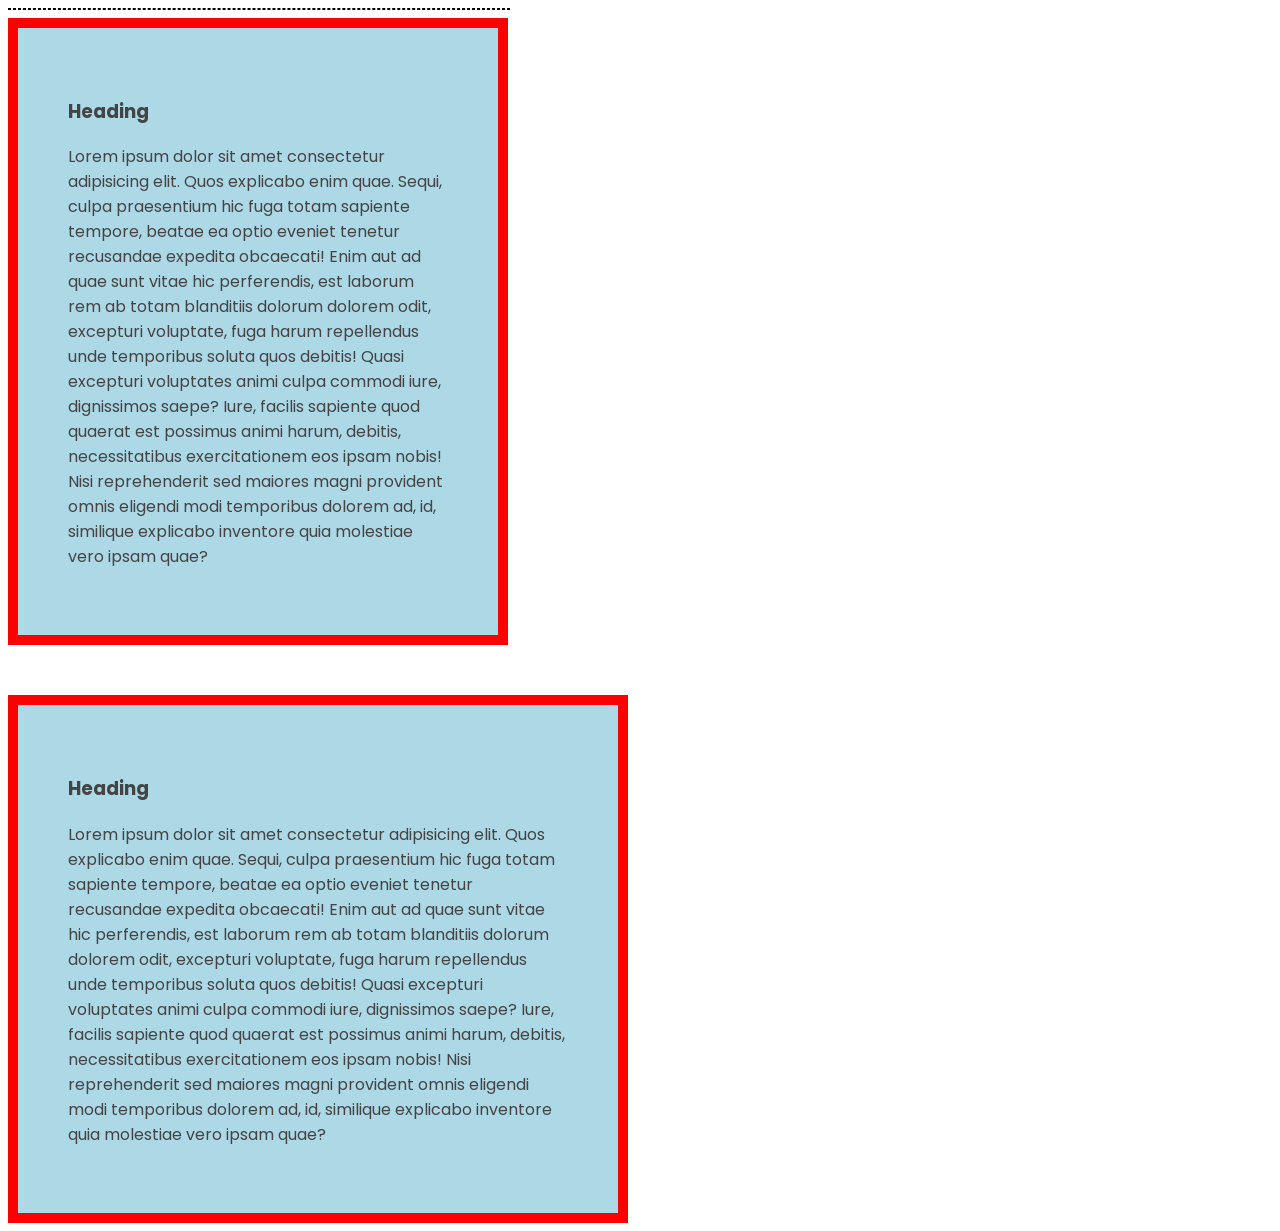
<file: htmlcss/18_CSS_BoxSizing_BorderBox/index.html>
<!DOCTYPE html>
<html lang="en">
<head>
    <meta charset="UTF-8">
    <meta name="viewport" content="width=device-width, initial-scale=1.0">
    <title>Homepage</title>
    <link rel="stylesheet" href="style.css">
</head>
<body>
    <!-- <h1>Welcome To Homepage</h1> -->
    <hr>
    <div class="box1">
        <h3>Heading</h3>
        <p>Lorem ipsum dolor sit amet consectetur adipisicing elit. Quos explicabo enim quae. Sequi, culpa praesentium hic fuga totam sapiente tempore, beatae ea optio eveniet tenetur recusandae expedita obcaecati! Enim aut ad quae sunt vitae hic perferendis, est laborum rem ab totam blanditiis dolorum dolorem odit, excepturi voluptate, fuga harum repellendus unde temporibus soluta quos debitis! Quasi excepturi voluptates animi culpa commodi iure, dignissimos saepe? Iure, facilis sapiente quod quaerat est possimus animi harum, debitis, necessitatibus exercitationem eos ipsam nobis! Nisi reprehenderit sed maiores magni provident omnis eligendi modi temporibus dolorem ad, id, similique explicabo inventore quia molestiae vero ipsam quae?
        </p>

    </div>
    
    <div class="box2">
        <h3>Heading</h3>
        <p>Lorem ipsum dolor sit amet consectetur adipisicing elit. Quos explicabo enim quae. Sequi, culpa praesentium hic fuga totam sapiente tempore, beatae ea optio eveniet tenetur recusandae expedita obcaecati! Enim aut ad quae sunt vitae hic perferendis, est laborum rem ab totam blanditiis dolorum dolorem odit, excepturi voluptate, fuga harum repellendus unde temporibus soluta quos debitis! Quasi excepturi voluptates animi culpa commodi iure, dignissimos saepe? Iure, facilis sapiente quod quaerat est possimus animi harum, debitis, necessitatibus exercitationem eos ipsam nobis! Nisi reprehenderit sed maiores magni provident omnis eligendi modi temporibus dolorem ad, id, similique explicabo inventore quia molestiae vero ipsam quae?
        </p>

    </div>

    
</body>
</html>
</file>
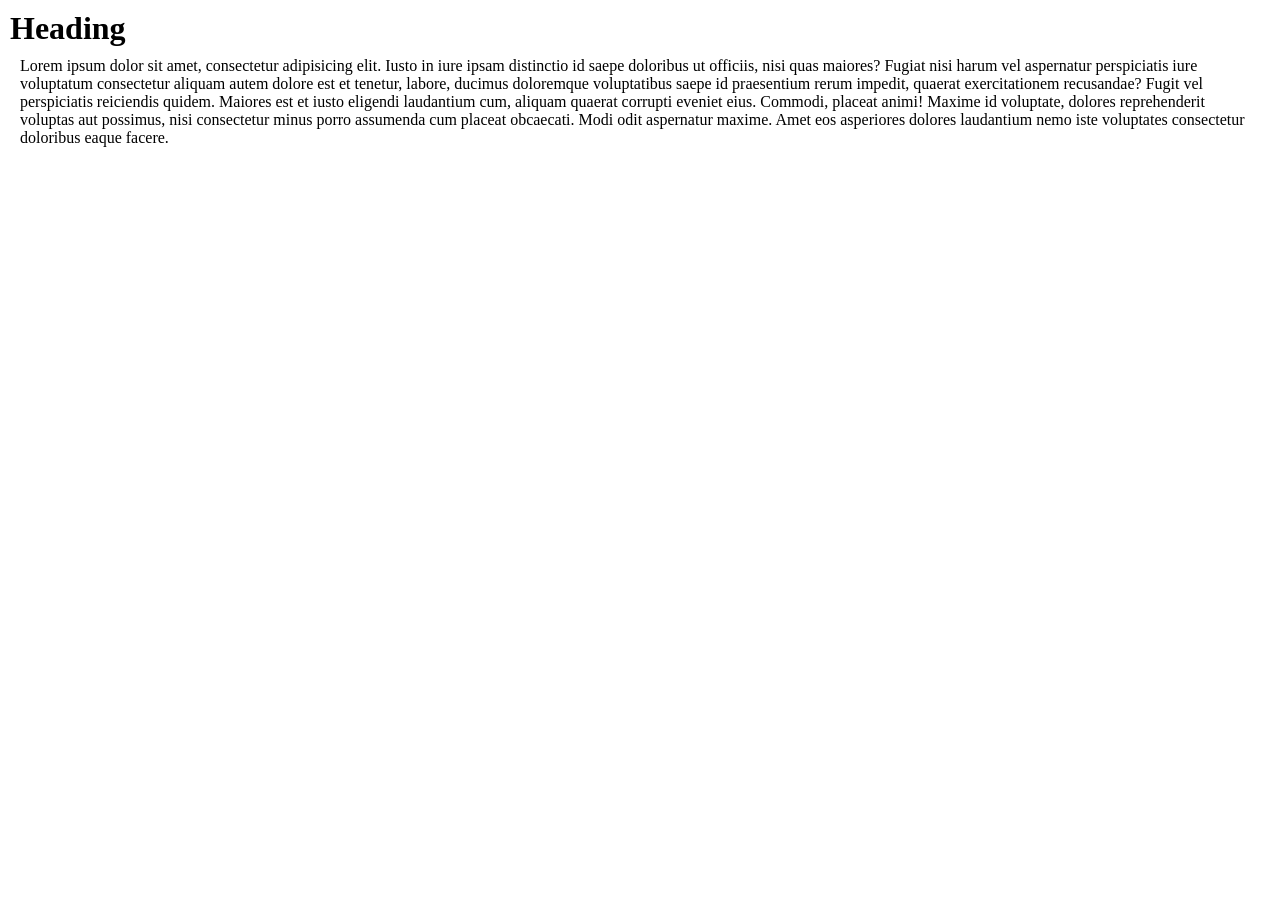
<file: htmlcss/19_CSS_BrowserStyles_Reset/index.html>
<!DOCTYPE html>
<html lang="en">
<head>
    <meta charset="UTF-8">
    <meta name="viewport" content="width=device-width, initial-scale=1.0">
    <title>Document</title>
    <link rel="stylesheet" href="style.css">
</head>
<body>
    <h1>
        Heading
    </h1>
    <p>Lorem ipsum dolor sit amet, consectetur adipisicing elit. Iusto in iure ipsam distinctio id saepe doloribus ut officiis, nisi quas maiores? Fugiat nisi harum vel aspernatur perspiciatis iure voluptatum consectetur aliquam autem dolore est et tenetur, labore, ducimus doloremque voluptatibus saepe id praesentium rerum impedit, quaerat exercitationem recusandae? Fugit vel perspiciatis reiciendis quidem. Maiores est et iusto eligendi laudantium cum, aliquam quaerat corrupti eveniet eius. Commodi, placeat animi! Maxime id voluptate, dolores reprehenderit voluptas aut possimus, nisi consectetur minus porro assumenda cum placeat obcaecati. Modi odit aspernatur maxime. Amet eos asperiores dolores laudantium nemo iste voluptates consectetur doloribus eaque facere.</p>
</body>
</html>
</file>
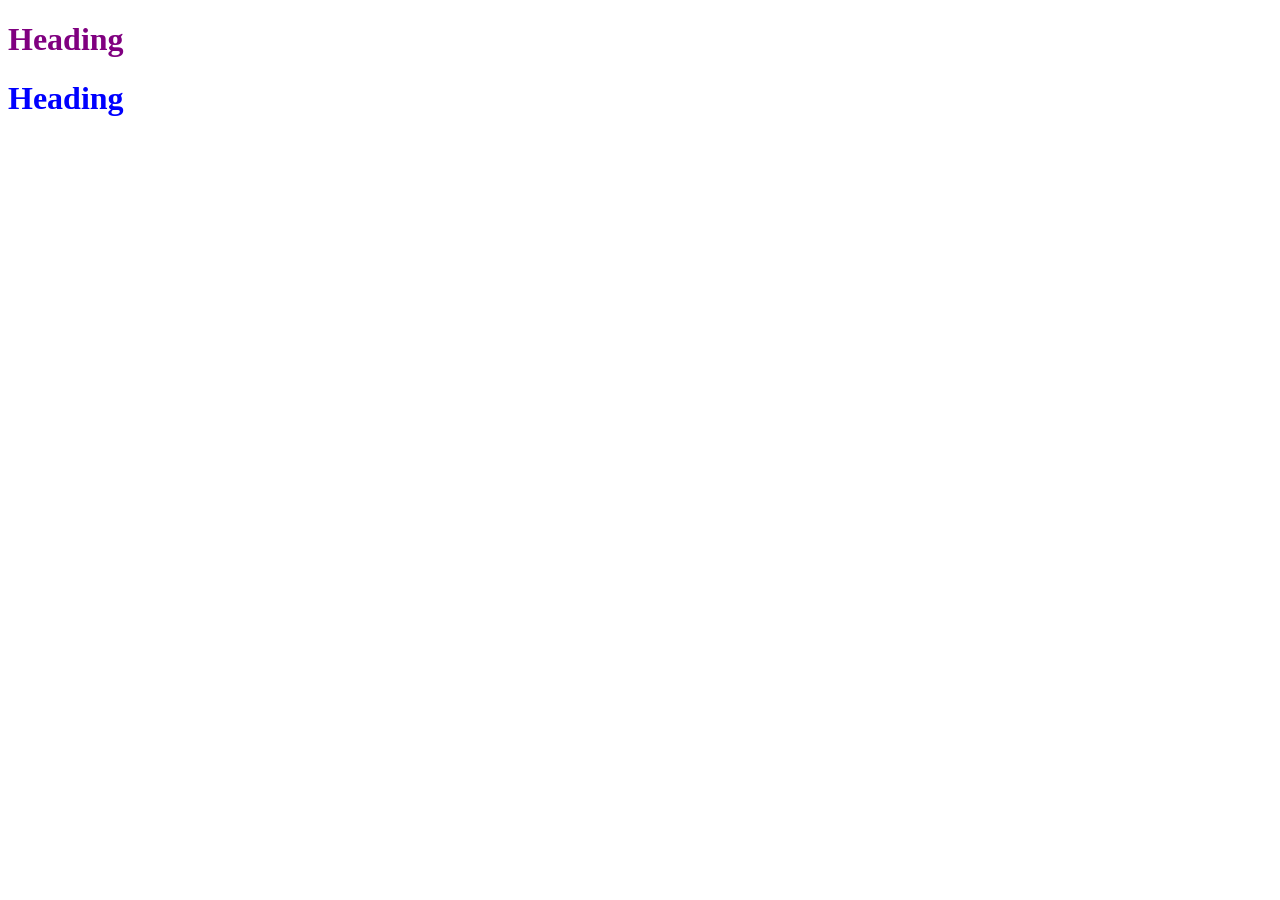
<file: htmlcss/1_CSS_Styling_Ways/index.html>
<!DOCTYPE html>
<html lang="en">
<head>
    <meta charset="UTF-8">
    <meta name="viewport" content="width=device-width, initial-scale=1.0">
    <title>Different Ways To Apply CSS .</title>
    <!-- Style Tag Attribute for Styling. i.e Internal -->
    <!-- <style> 
        h1{
            color: goldenrod;
        }
    </style> -->

    <!--External File for Styling -->
    <!--Link tag to link the stylesheet css file with index.html file -->
    <!-- href-->
    <link rel ="stylesheet" href="style.css">
</head>
<body>
    <!--Inline Attribute of Styling. -->
    <h1 style="color: purple;">Heading</h1> 
    <h1>Heading</h1>
    

    <!-- Priorities Of CSS :-->
    <!--
        Priorites Arranged From Most to Least below :
        1. Inline CSS
        2. Internal/Embedded (with Style tag) CSS
        3. External CSS
    -->
</body>
</html>
</file>
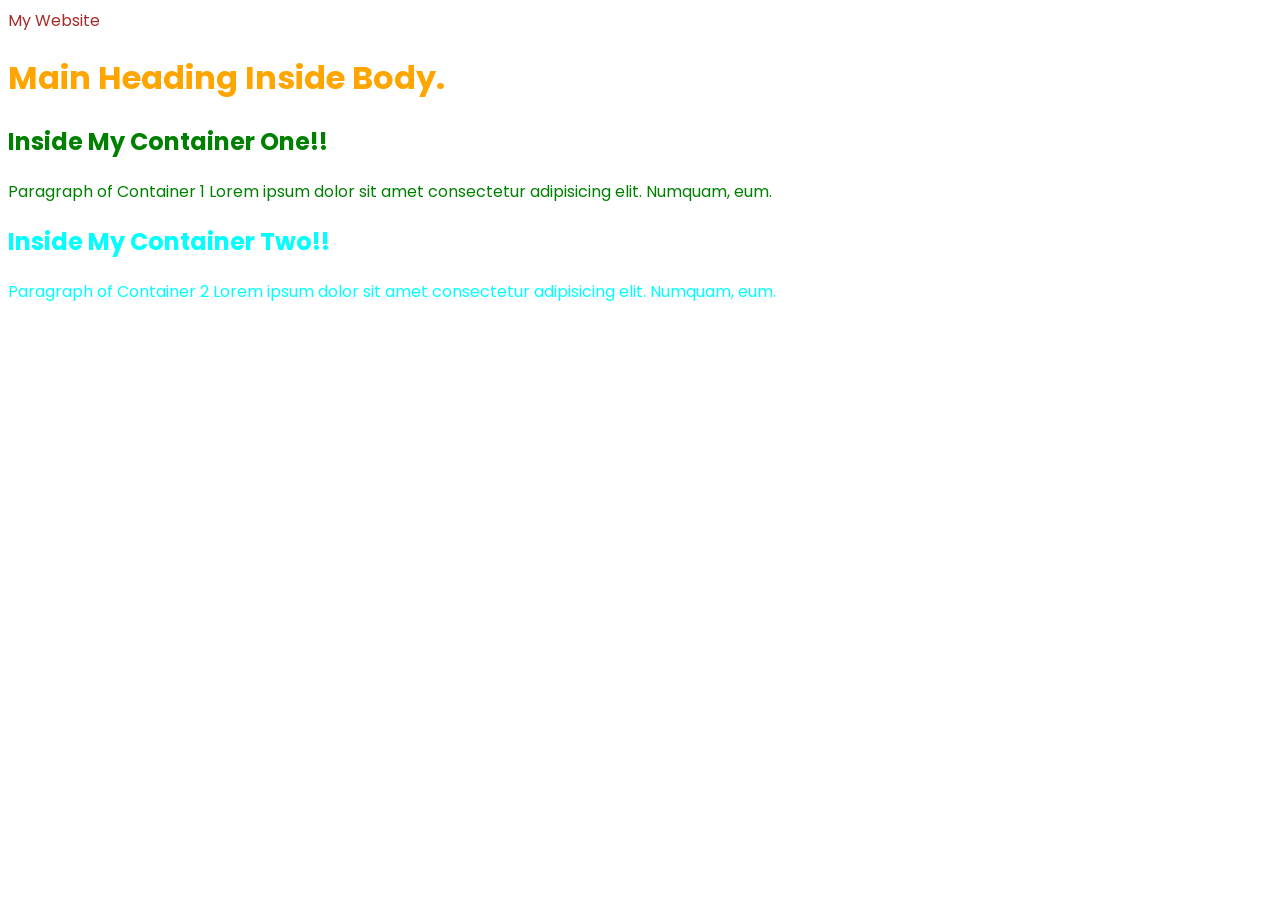
<file: htmlcss/20_CSS_Inheritance/index.html>
<!DOCTYPE html>
<html lang="en">
<head>
    <meta charset="UTF-8">
    <meta name="viewport" content="width=device-width, initial-scale=1.0">
    <link rel="stylesheet" href="style.css">
    <title>Homepage</title>
</head>
<body>
    <a href="#">My Website</a>
    <h1>Main Heading Inside Body.</h1>
    <div class="container1">
        <h2>Inside My Container One!!</h2>
        <p> Paragraph of Container 1
            Lorem ipsum dolor sit amet consectetur adipisicing elit. Numquam, eum.</p>
    </div>
    <div class="container2">
        <h2>Inside My Container Two!!</h2>
        <p> Paragraph of Container 2
            Lorem ipsum dolor sit amet consectetur adipisicing elit. Numquam, eum.</p>
    </div>
    
</body>
</html>
</file>
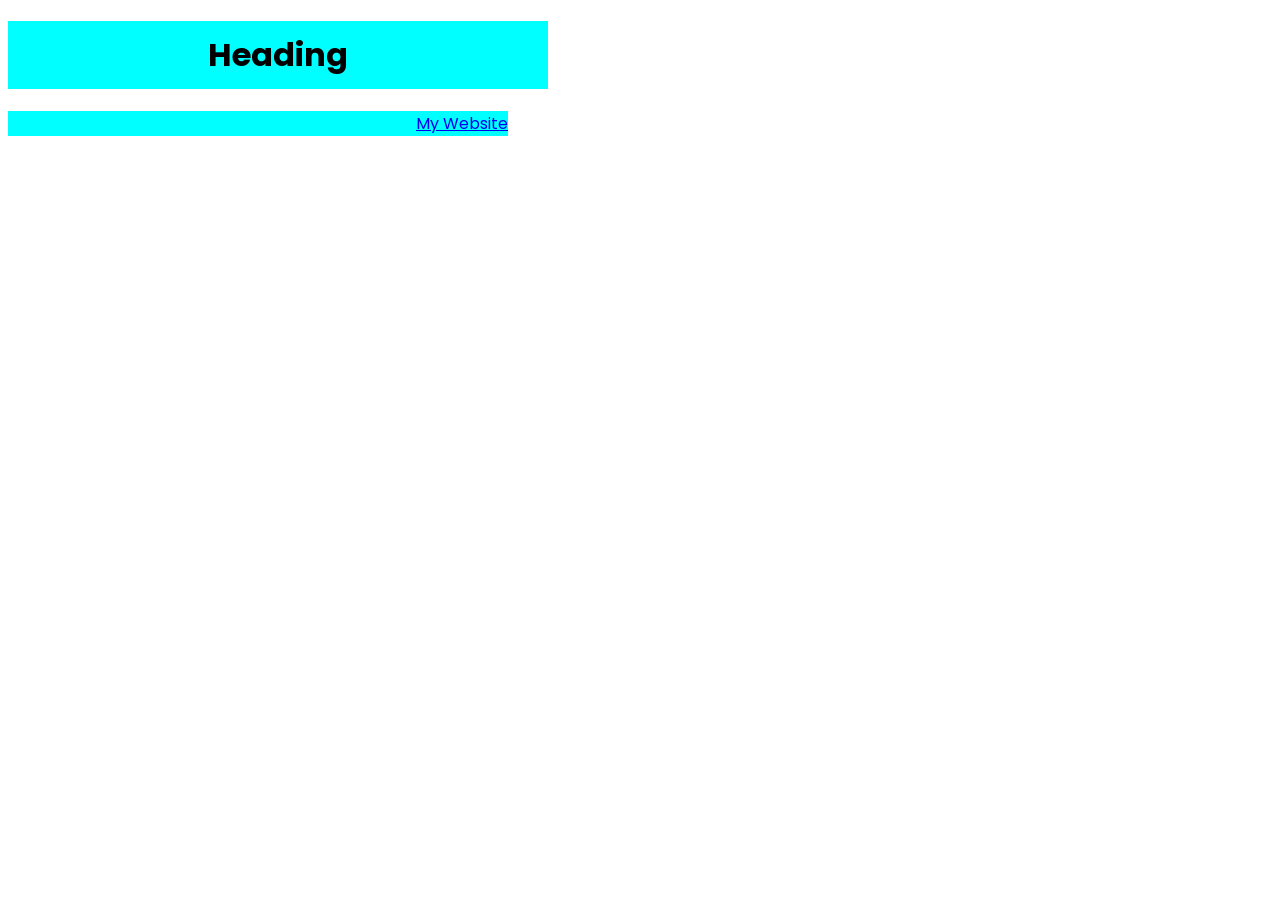
<file: htmlcss/21_CSS_TextAlign/index.html>
<!DOCTYPE html>
<html lang="en">
<head>
    <meta charset="UTF-8">
    <meta name="viewport" content="width=device-width, initial-scale=1.0">
    <link rel="stylesheet" href="style.css">

    <title>Document</title>
</head>
<body>
    <h1>Heading</h1>
    <a href="#">My Website</a>
</body>
</html>
</file>
<file: htmlcss/10_CSS_Border/style.css>
h2{
  /* short hand way */
  border-bottom: 4px solid red;
  border-top: 4px solid red;
  border-radius:10px ;
  /* 
  border-width: 4px;
  border-style: solid;
  border-color: red;
  */
}
/*  
h2,img{
    border: 4px solid red;
}
*/
/*  
div{
    border: 8px solid black;
}
 */

 p{
    border:  4px solid green;
 }
 span{
    border: 2px solid black;
 }
</file>
<file: htmlcss/11_CSS_BoxModel/style.css>
@import url('https://fonts.googleapis.com/css2?family=Poppins:wght@200;400;500;700&family=Roboto:wght@400;500;700;900&display=swap');

/* Padding */
h1{
   border:2px solid red;
   padding-left:40px;
   padding-right:40px;
   padding-top:20px ;
   padding-bottom:20px ;
   margin-left:200px; ;
   margin-right:200px; ;
   margin-top:50px; ;
   text-align: center;
   font-family: Arial, Helvetica, sans-serif;

}
/* short hand all sides */
h1{
    padding : 40px;
    text-align: center;
    font-family: Arial, Helvetica, sans-serif;
}
/* short hand topbottom leftright */
h1{
    padding : 20px 40px;
    text-align: center;
    font-family: Arial, Helvetica, sans-serif;
}

 /* short hand  clockwise Padding */

 h1{
    padding: 20px 30px 20px 30px;
    /* text-align: center; */
    font-family: Arial, Helvetica, sans-serif;
    border :10px solid purple;
  
 }

 h1{
    padding: 50px;
    /* text-align: center; */
    font-family: Arial, Helvetica, sans-serif;
    border :10px solid purple;
   /* margin-left:200px; ; */
   /* margin-right:200px; ; */
   /* margin-top:50px;  */
   /* margin-bottom:50px; ; */
     
   /* width:500px ; */
   margin:20px;
   /* text-align: center; */
 }

/* Background color start where Border starts*/
/* 
Padding ->
Space between Border and content*/
</file>
<file: htmlcss/12_CSS_Exercise2/style.css>
@import url('https://fonts.googleapis.com/css2?family=Poppins:wght@200;400;500;700&family=Roboto:wght@400;500;700;900&display=swap');

/*
div.main-heading h2{
    text-align: center;
    background-color: #cdcdcd;
    font-family: poppins;
    margin-left:200px;
    margin-right:200px;
    padding:10px 500px 10px 500px;

}

div.content-blog{
    margin-left:200px;
    margin-top:10px;
    margin-right:200px;
    margin-bottom:40px;

    border: solid 2px;
    padding-top:15px;
    padding-right:10px;
    padding-bottom:10px;
    padding-left:10px;
    font-family: poppins;
}
*/
body{
    font-family: 'Poppins',sans-serif;
}
.container{
    width :1400px;
    margin: 0 auto;
}
h1{
    background: #cdcdcd;
    text-align:center;
    padding: 15px 0px;
}

section.about-me,section.about-lily{
    border: 2px solid #666;
    padding: 10px;
}
.about-me{margin-bottom: 40px;}

section h3{
    text-transform: uppercase;
    color: #444;
}
</file>
<file: htmlcss/13_Margin_Collapsing/style.css>
@import url("https://fonts.googleapis.com/css2?family=Poppins:wght@200;300;400;500;600;700&display=swap");

body{
    font-family: Arial, Helvetica, sans-serif;
}
.box1,.box2{
    border: 2px solid #444;
    padding: 10px;
}
/* Margin Collapsing */
.box1{
    margin-bottom: 40px;
}
.box2{
    margin-top: 50px;
}
/*
its not 40 bottom of box1 + 50 top of box2 = 90 
margin between box1 and box2

Here the greater margin is considered and it is collapsed
So margin between box1 and box 2
greater i.e 50 px is considered 
*/
</file>
<file: htmlcss/14_Inline_vs_Blocklevel/style.css>
@import url("https://fonts.googleapis.com/css2?family=Poppins:wght@200;300;400;500;600;700&display=swap");

body{
    font-family: "Poppins", sans-serif;
}

h1,h2{

    border:2px solid black;
    /*
    Block Elements Take Whole Page Width
    Observation : We Can Make Changes.
    width: 500px;
    height: 100px;
    */
   /* block Elements to Inline */
    display:inline-flex;
}

a{
    border: 2px solid black;
   /*
     Inline Element take width only what is required 
     Observation : No Change.
     
    width: 100px;
    height: 100px;
    */

    /*
    After changing display of inline to block 
    All the Problems with margin and padding are solved
    */
    display: block;
    margin:20px 10px;
    padding: 10px;
}
/*   
     Block Element take All Margin
     Observation : Changes All Sides.   
 h1{
    margin: 100px;
    
 }  
 */



    /*   
     Inline Element take Margin only left and right 
     Observation : Change Only in Margin-left-right  .
     No Change in Margin top-bottom (it shows but No Changes).

 a{
          margin: 100px;
  }
    */
    
/* Good to go Padding in Block elements 

h1{
   padding: 50px;
}
*/
/* 
No need to Give padding at top and bottom
for inline Element
it mess the things only left right

a{
    padding:0px 50px;
}
*/
</file>
<file: htmlcss/15_Image_Element/style.css>
@import url("https://fonts.googleapis.com/css2?family=Poppins:wght@200;300;400;500;600;700&display=swap");

body{
    font-family: "Poppins", sans-serif;
}

h1,h2{

    border:2px solid black;
    /*
    Block Elements Take Whole Page Width
    Observation : We Can Make Changes.
    width: 500px;
    height: 100px;
    */
   /* block Elements to Inline */
    display:inline-flex;
}

a{
    border: 2px solid black;
   /*
     Inline Element take width only what is required 
     Observation : No Change.
     
    width: 100px;
    height: 100px;
    */

    /*
    After changing display of inline to block 
    All the Problems with margin and padding are solved
    */
    display: block;
    margin:20px 10px;
    padding: 10px;
}
/*   
     Block Element take All Margin
     Observation : Changes All Sides.   
 h1{
    margin: 100px;
    
 }  
 */



    /*   
     Inline Element take Margin only left and right 
     Observation : Change Only in Margin-left-right  .
     No Change in Margin top-bottom (it shows but No Changes).

 a{
          margin: 100px;
  }
    */
    
/* Good to go Padding in Block elements 

h1{
   padding: 50px;
}
*/
/* 
No need to Give padding at top and bottom
for inline Element
it mess the things only left right

a{
    padding:0px 50px;
}
*/

/* 
Image (Inline Element)
It is Inline Element.
Here Padding And Margin works Properly.
*/
img{
    width: 300px;
    height: 200px; 
    border: 4px solid black;
    padding: 10px;
    margin: 10px;
}
</file>
<file: htmlcss/16_Inline_BlockDisplay/style.css>
@import url("https://fonts.googleapis.com/css2?family=Poppins:wght@200;300;400;500;600;700&display=swap");

body{
    font-family: "Poppins", sans-serif;
}

a{

    font-family: "Poppins", sans-serif;
    border: 2px solid black;

    /*
    Inline Element - a
    Problems with padding and Margin

    margin: 50px;
    padding:50px;
    */
    /*
    Cannot change height and width :
    Remains as it is 
    Only takes what is Required

    height: 100px; 
    width: 100px;
    */
    
}
a{
    display: inline-block;  
    font-family: "Poppins", sans-serif;
    border: 2px solid black;

    margin: 20px;
    padding: 10px;
    width: 150px;
    height: 100px;
}
</file>
<file: htmlcss/17_CSS_Exercise3/style.css>
@import url("https://fonts.googleapis.com/css2?family=Poppins:wght@200;300;400;500;600;700&display=swap");

body{
    font-family: "Poppins", sans-serif;
    color:#444;
    padding: 0px 40px;

}

a{
    color:#444;
    text-decoration: none;
}
nav{
    background-color: #cdcdcd;
    /* border: 2px solid red; */
}

nav ul{
    /* border: 2px solid green; */
    padding-left: 0px;
    text-align: center;
}

nav li{ 
    margin: 15px 20px;
    list-style-type: none;
    border-bottom: 1px solid #444;
    display: inline-block;
    font-size: 20px;
    text-transform: uppercase;

}

section{
    margin-top: 50px;
}

h1,h2,h3{
    color:#222;
    
}
h2{
    border-bottom:1px solid;
}
</file>
<file: htmlcss/18_CSS_BoxSizing_BorderBox/style.css>
@import url("https://fonts.googleapis.com/css2?family=Poppins:wght@200;300;400;500;600;700&display=swap");

body{
    font-family: "Poppins", sans-serif;
    color:#444;

}

hr{
    width: 500px;
    margin-left:0px;
    border:0.5px dashed black;
}

.box1{
   box-sizing:border-box ;
   width: 500px;
   background-color: lightblue;
   border: 10px solid red;
   padding:50px;
   margin-bottom: 50px;
}


.box2{
    box-sizing: content-box;/*default*/
    width: 500px;
    background-color: lightblue;
    border: 10px solid red;
    padding:50px;
    
 }
</file>
<file: htmlcss/19_CSS_BrowserStyles_Reset/style.css>
/*Default Brower Styles and CSS Reset*/
*{
    margin:0;
    padding:0;
    box-sizing: border-box;
}

h1{
    margin: 10px;
}
p{
    margin: 8px 20px;
}
</file>
<file: htmlcss/1_CSS_Styling_Ways/style.css>
h1{
    color: blue;
}
</file>
<file: htmlcss/20_CSS_Inheritance/style.css>
@import url("https://fonts.googleapis.com/css2?family=Poppins:wght@200;300;400;500;600;700&display=swap");


body{
    font-family: "Poppins", sans-serif;
    color:red;
}

.container1{
    color: green;
}
.container2{
    color: aqua;
}
h1{
    color:orange;
}
a{
    color: brown;
    text-decoration: none;
}
</file>
<file: htmlcss/21_CSS_TextAlign/style.css>
@import url("https://fonts.googleapis.com/css2?family=Poppins:wght@200;300;400;500;600;700&display=swap");

body{
    font-family: "Poppins", sans-serif;
}
h1{
    background-color: aqua;
    /* text-align: center; */
    width: 500px;
    text-align: center;
    padding: 10px 20px;
}

a{
  width: 500px;
  background-color: aqua;
  display: inline-block;
  text-align: center;
  text-align: right;
}
</file>
